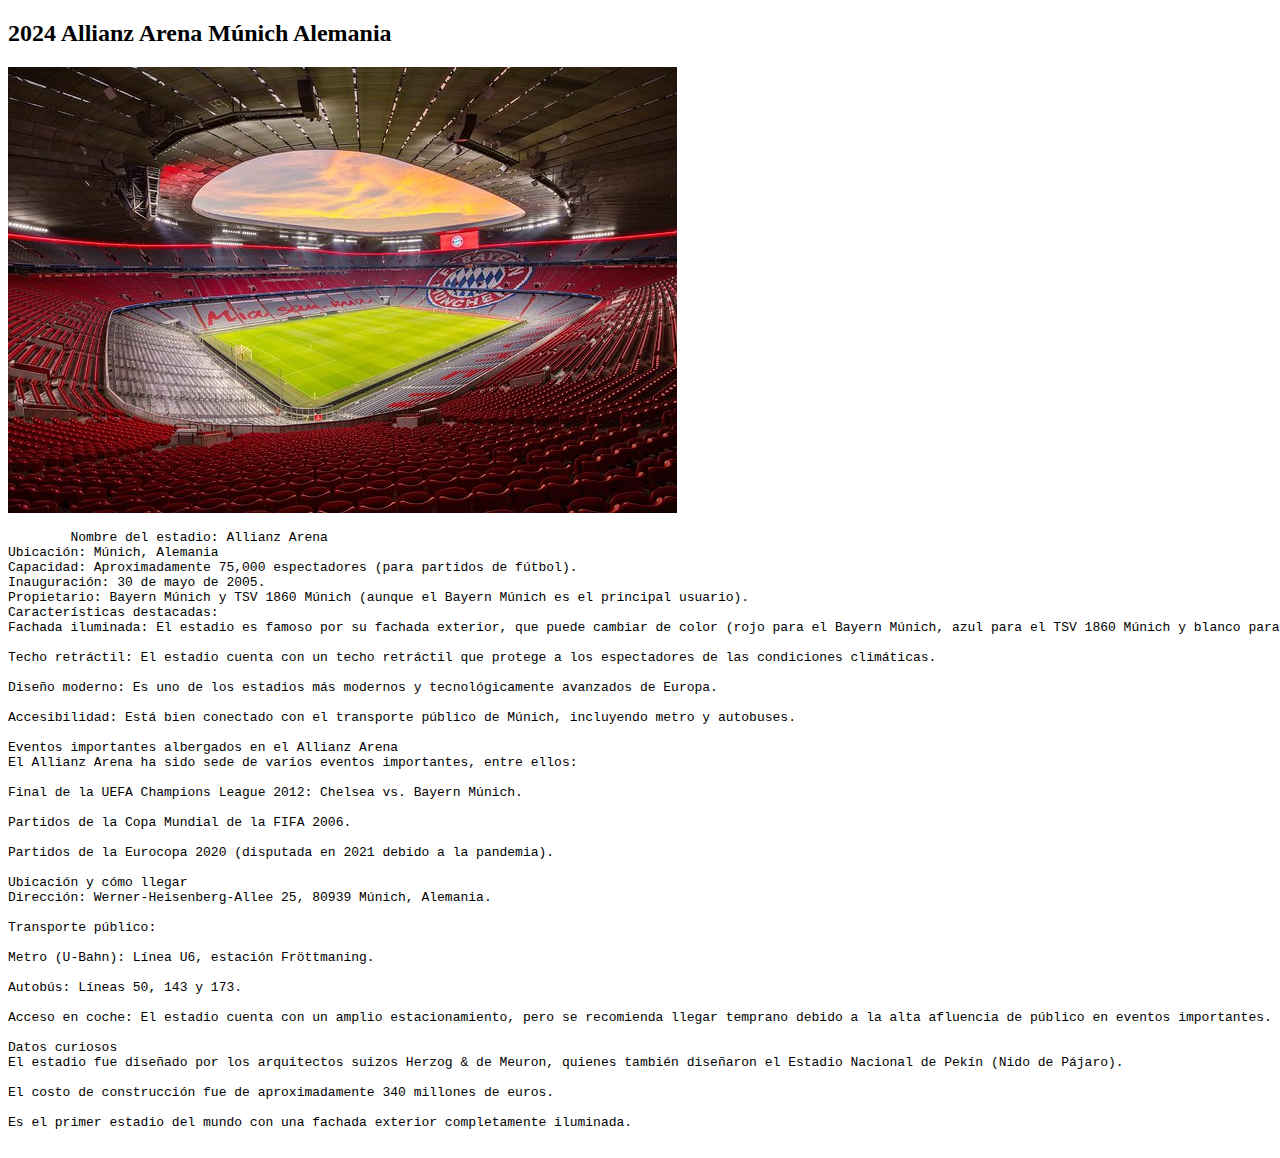
<file: alemania.html>
<!DOCTYPE html>
<html lang="en">
<head>
    <meta charset="UTF-8">
    <meta name="viewport" content="width=device-width, initial-scale=1.0">
    <title>2024	Allianz Arena	Múnich	Alemania</title>
</head>
<body>
    <h2>2024	Allianz Arena	Múnich	Alemania</h2>
    <img src="imagenes/allianz1.jpg" alt="allianz1">
    <pre>
        Nombre del estadio: Allianz Arena
Ubicación: Múnich, Alemania
Capacidad: Aproximadamente 75,000 espectadores (para partidos de fútbol).
Inauguración: 30 de mayo de 2005.
Propietario: Bayern Múnich y TSV 1860 Múnich (aunque el Bayern Múnich es el principal usuario).
Características destacadas:
Fachada iluminada: El estadio es famoso por su fachada exterior, que puede cambiar de color (rojo para el Bayern Múnich, azul para el TSV 1860 Múnich y blanco para la selección alemana).

Techo retráctil: El estadio cuenta con un techo retráctil que protege a los espectadores de las condiciones climáticas.

Diseño moderno: Es uno de los estadios más modernos y tecnológicamente avanzados de Europa.

Accesibilidad: Está bien conectado con el transporte público de Múnich, incluyendo metro y autobuses.

Eventos importantes albergados en el Allianz Arena
El Allianz Arena ha sido sede de varios eventos importantes, entre ellos:

Final de la UEFA Champions League 2012: Chelsea vs. Bayern Múnich.

Partidos de la Copa Mundial de la FIFA 2006.

Partidos de la Eurocopa 2020 (disputada en 2021 debido a la pandemia).

Ubicación y cómo llegar
Dirección: Werner-Heisenberg-Allee 25, 80939 Múnich, Alemania.

Transporte público:

Metro (U-Bahn): Línea U6, estación Fröttmaning.

Autobús: Líneas 50, 143 y 173.

Acceso en coche: El estadio cuenta con un amplio estacionamiento, pero se recomienda llegar temprano debido a la alta afluencia de público en eventos importantes.

Datos curiosos
El estadio fue diseñado por los arquitectos suizos Herzog & de Meuron, quienes también diseñaron el Estadio Nacional de Pekín (Nido de Pájaro).

El costo de construcción fue de aproximadamente 340 millones de euros.

Es el primer estadio del mundo con una fachada exterior completamente iluminada.
    </pre>

</body>
</html>
</file>
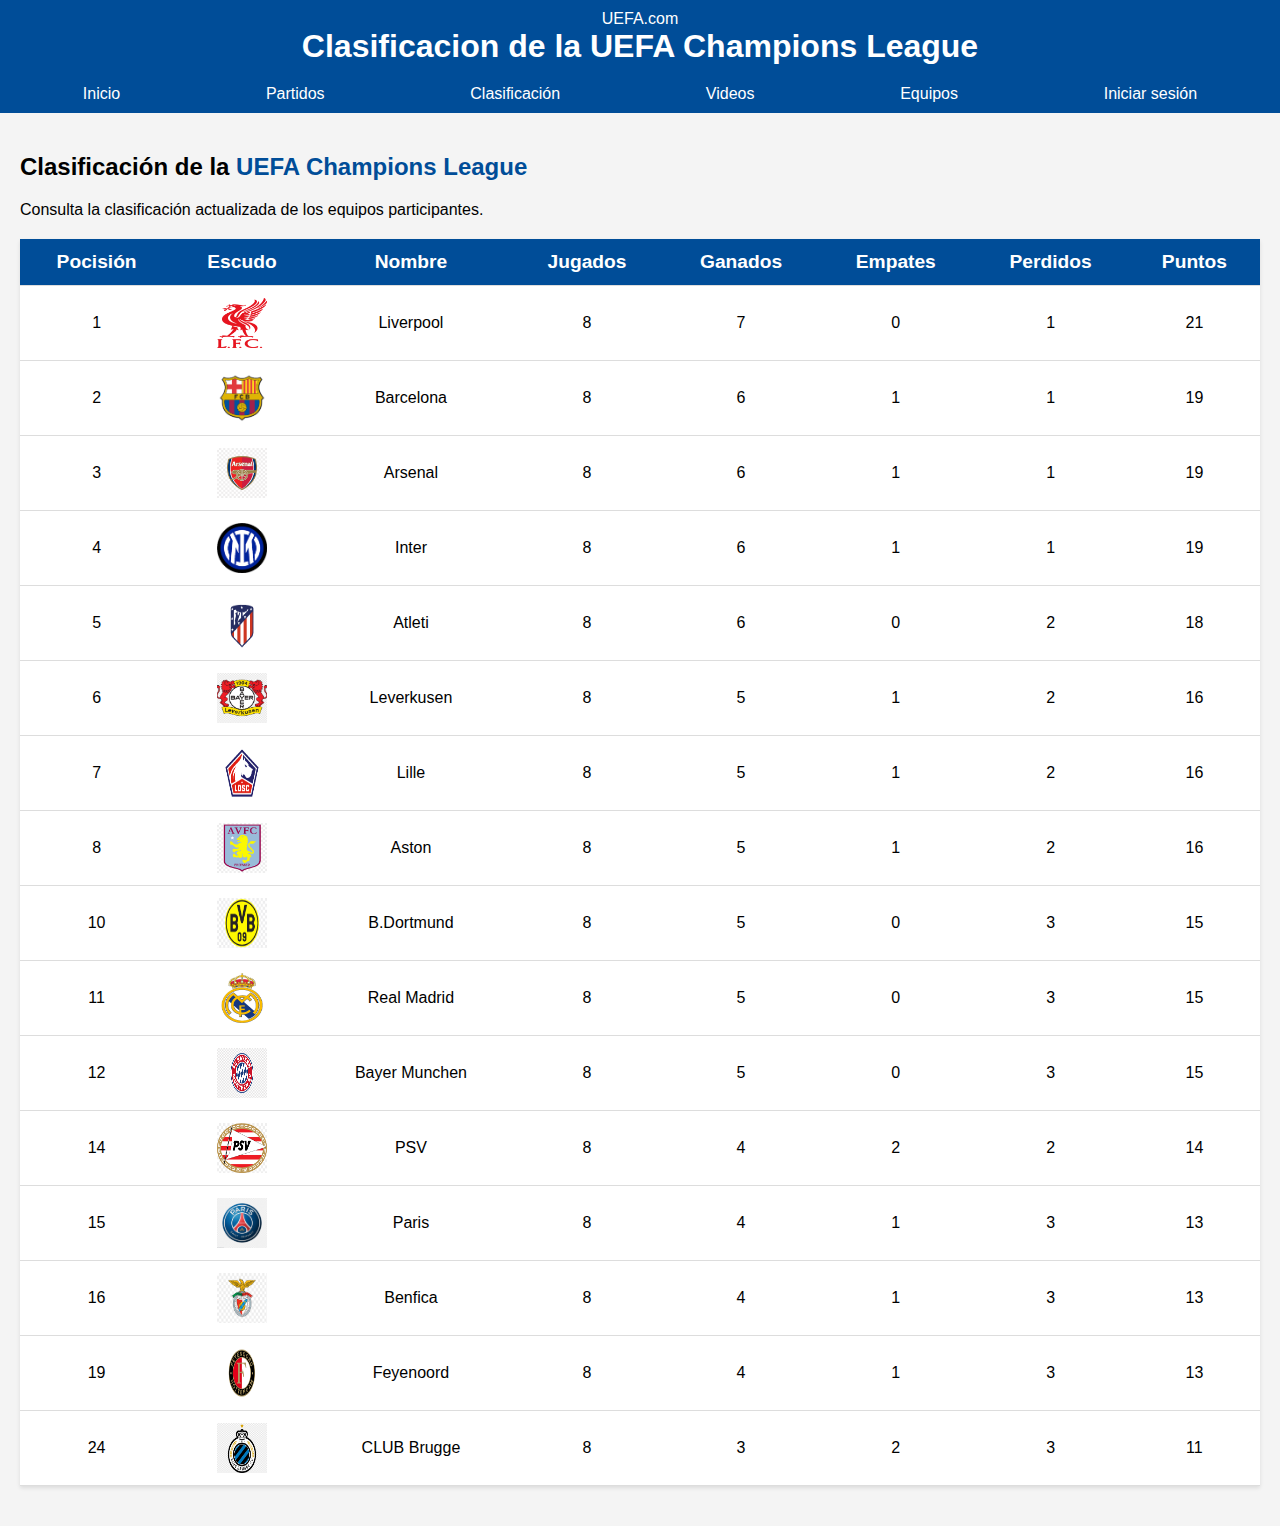
<file: clasificacion.html>
<!DOCTYPE html>
<html lang="es">
<head>
    <meta charset="UTF-8">
    <meta name="viewport" content="width=device-width, initial-scale=1.0">
    <title>Clasificación</title>
    <link rel="stylesheet" href="css/styles.css">
    <link rel="icon"    href="imagenes/logo.png" type="image/png">
</head>
<body>
    <header>
        <a href="https://www.uefa.com/" target="_blank" class="uefa-link" >UEFA.com</a>
        <h1>Clasificacion de la UEFA Champions League</h1>

    </header>
    <nav>
        <ul>
            <li><a href="index.html">Inicio</a></li>
            <li><a href="partidos.html">Partidos</a></li> <!-- Enlace a la página de partidos -->
            <li><a href="clasificacion.html">Clasificación</a></li>
            <li><a href="videos.html">Videos</a></li>
            <li><a href="equipos.html">Equipos</a></li>
            <li><a href="o">Iniciar sesión</a></li>

        </ul>
     
    </nav>
<main>
    <h2>Clasificación de la <span class="texto-negrita texto-color-azul">UEFA Champions League</span></h2>
<p>Consulta la clasificación actualizada de los equipos participantes.</p>
    <table class="equipos-table">
        <thead>
            <tr>
                <th>Pocisión</th>
                <th>Escudo</th>
                <th>Nombre</th>
                <th>Jugados</th>
                <th>Ganados</th>
                <th>Empates</th>
                <th>Perdidos</th>
                <th>Puntos</th>
            </tr>
        </thead>
        <tbody>
            <tr>
                <td>1</td>
                <td><img src="imagenes/Liverpool.png" alt="Liverpool" class="escudo"></td>
                <td>Liverpool</td>
                <td>8</td>
                <td>7</td>
                <td>0</td>
                <td>1</td>
                <td>21</td>
            </tr>
            <tr>
                <td>2</td>
                <td><img src="imagenes/fcb.png" alt="Barcelona" class="escudo"></td>
                <td>Barcelona</td>
                <td>8</td>
                <td>6</td>
                <td>1</td>
                <td>1</td>
                <td>19</td>


            </tr>
            <tr>
                <td>3</td>
                <td><img src="imagenes/arsenal.png" alt="Arsenal" class="escudo"></td>
                <td>Arsenal</td>
                <td>8</td>
                <td>6</td>
                <td>1</td>
                <td>1</td>
                <td>19</td>
            </tr>
            <tr>
                <td>4</td>
                <td><img src="imagenes/inter.png" alt="Inter de Milán" class="escudo"></td>
                <td>Inter </td>
                <td>8</td>
                <td>6</td>
                <td>1</td>
                <td>1</td>
                <td>19</td>
            </tr>
            <tr>
                <td>5</td>
                <td><img src="imagenes/atleti.png" alt="Aston Villa" class="escudo"></td>
                <td>Atleti</td>
                <td>8</td>
                <td>6</td>
                <td>0</td>
                <td>2</td>
                <td>18</td>
            </tr>
            <tr>
                <td>6</td>
                <td><img src="imagenes/leverkusen.png" alt="Atlético Madrid" class="escudo"></td>
                <td>Leverkusen</td>
                <td>8</td>
                <td>5</td>
                <td>1</td>
                <td>2</td>
                <td>16</td>
            </tr>
            <tr>
                <td>7</td>
                <td><img src="imagenes/Lille.png" alt="Borussia Dortmund" class="escudo"></td>
                <td>Lille</td>
                <td>8</td>
                <td>5</td>
                <td>1</td>
                <td>2</td>
                <td>16</td>
            </tr>
           
            <tr>
                <td>8</td>
                <td><img src="imagenes/aston.png" alt="Bayern Múnich" class="escudo"></td>
                <td>Aston</td>
                <td>8</td>
                <td>5</td>
                <td>1</td>
                <td>2</td>
                <td>16</td>
            </tr>
            <tr>
                <td>10</td>
                <td><img src="imagenes/bdormunt.png" alt="Benfica" class="escudo"></td>
                <td>B.Dortmund</td>
                <td>8</td>
                <td>5</td>
                <td>0</td>
                <td>3</td>
                <td>15</td>
            </tr>
            <tr>
                <td>11</td>
                <td><img src="imagenes/real.png" alt="Club Brugge" class="escudo"></td>
                <td>Real Madrid</td>
                <td>8</td>
                <td>5</td>
                <td>0</td>
                <td>3</td>
                <td>15</td>
            </tr>
            <tr>
                <td>12</td>
                <td><img src="imagenes/bayer.png" alt="Feyenoord" class="escudo"></td>
                <td>Bayer Munchen</td>
                <td>8</td>
                <td>5</td>
                <td>0</td>
                <td>3</td>
                <td>15</td>
            </tr>
            
            <tr>
                <td>14</td>
                <td><img src="imagenes/psv.png" alt="Bayer Leverkusen" class="escudo"></td>
                <td>PSV</td>
                <td>8</td>
                <td>4</td>
                <td>2</td>
                <td>2</td>
                <td>14</td>
            </tr>
            <tr>
                <td>15</td>
                <td><img src="imagenes/paris.png" alt="Lille" class="escudo"></td>
                <td>Paris</td>
                <td>8</td>
                <td>4</td>
                <td>1</td>
                <td>3</td>
                <td>13</td>
            </tr>
            <tr>
                <td>16</td>
                <td><img src="imagenes/benfica.png" alt="Paris Saint-Germain" class="escudo"></td>
                <td>Benfica</td>
                <td>8</td>
                <td>4</td>
                <td>1</td>
                <td>3</td>
                <td>13</td>
            </tr>
          
            <tr>
                <td>19</td>
                <td><img src="imagenes/Feyenoord.png" alt="Paris Saint-Germain" class="escudo"></td>
                <td>Feyenoord</td>
                <td>8</td>
                <td>4</td>
                <td>1</td>
                <td>3</td>
                <td>13</td>
            </tr>
            <tr>
                <td>24</td>
                <td><img src="imagenes/brujas.png" alt="PSV Eindhoven" class="escudo"></td>
                <td>CLUB Brugge</td>
                <td>8</td>
                <td>3</td>
                <td>2</td>
                <td>3</td>
                <td>11</td>
            </tr>
           
        </tbody>
    </table>

</main>
</body>
</html>
</file>
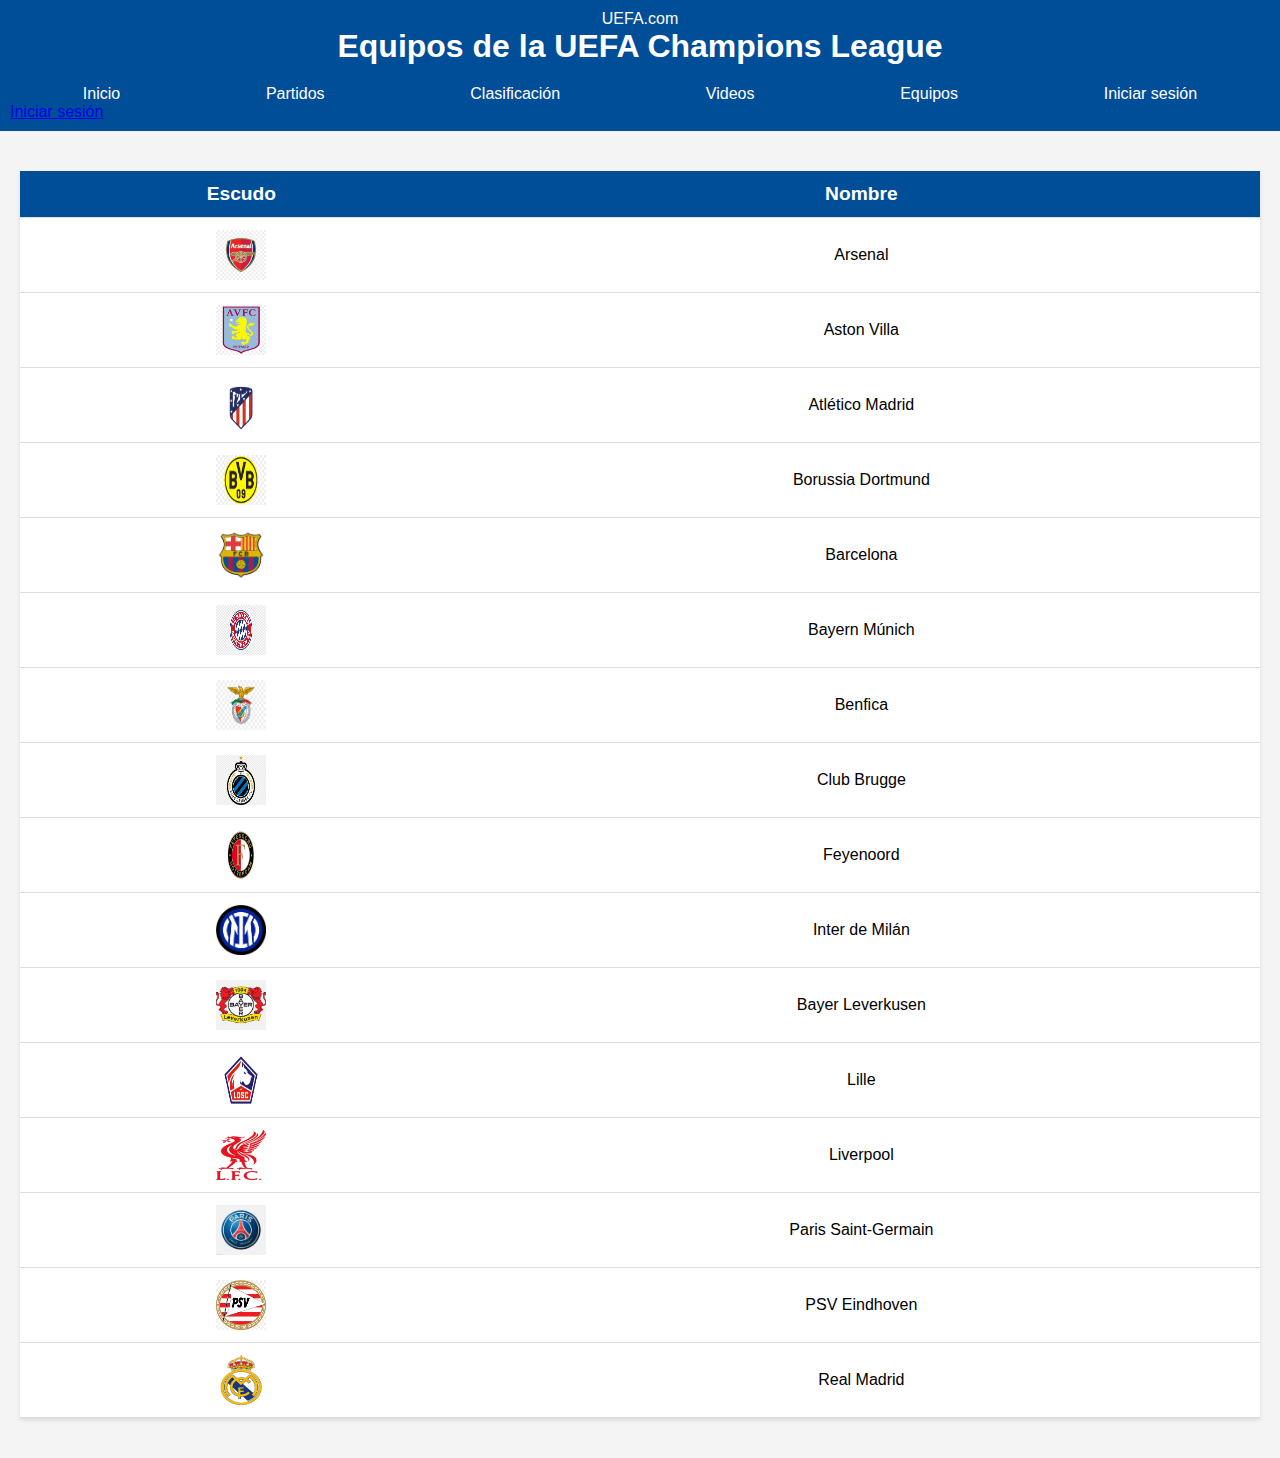
<file: equipos.html>
<!DOCTYPE html>
<html lang="es">
<head>
    <meta charset="UTF-8">
    <meta name="viewport" content="width=device-width, initial-scale=1.0">
    <title>Equipos - UEFA Champions League</title>
    <link rel="stylesheet" href="css/styles.css">
    <link rel="icon"    href="imagenes/logo.png" type="image/png">

</head>
<body>
    <header>
        <a href="https://www.uefa.com/" target="_blank" class="uefa-link" >UEFA.com</a>
        <h1>Equipos de la UEFA Champions League</h1>

    </header>
    <nav>
        <ul>
            <li><a href="index.html">Inicio</a></li>
            <li><a href="partidos.html">Partidos</a></li> <!-- Enlace a la página de partidos -->
            <li><a href="clasificacion.html">Clasificación</a></li>
            <li><a href="videos.html">Videos</a></li>
            <li><a href="equipos.html">Equipos</a></li>
            <li><a href="sesion.html">Iniciar sesión</a></li>

        </ul>
        <div class="login">
            <a href="#">Iniciar sesión</a>
        </div>
    </nav>

    <main>
        <table class="equipos-table">
            <thead>
                <tr>
                    <th>Escudo</th>
                    <th>Nombre</th>
                </tr>
            </thead>
            <tbody>
                <tr>
                    <td><img src="imagenes/arsenal.png" alt="Arsenal" class="escudo"></td>
                    <td>Arsenal</td>
                </tr>
                <tr>
                    <td><img src="imagenes/aston.png" alt="Aston Villa" class="escudo"></td>
                    <td>Aston Villa</td>
                </tr>
                <tr>
                    <td><img src="imagenes/atleti.png" alt="Atlético Madrid" class="escudo"></td>
                    <td>Atlético Madrid</td>
                </tr>
                <tr>
                    <td><img src="imagenes/bdormunt.png" alt="Borussia Dortmund" class="escudo"></td>
                    <td>Borussia Dortmund</td>
                </tr>
                <tr>
                    <td><img src="imagenes/fcb.png" alt="Barcelona" class="escudo"></td>
                    <td>Barcelona</td>
                </tr>
                <tr>
                    <td><img src="imagenes/bayer.png" alt="Bayern Múnich" class="escudo"></td>
                    <td>Bayern Múnich</td>
                </tr>
                <tr>
                    <td><img src="imagenes/benfica.png" alt="Benfica" class="escudo"></td>
                    <td>Benfica</td>
                </tr>
                <tr>
                    <td><img src="imagenes/brujas.png" alt="Club Brugge" class="escudo"></td>
                    <td>Club Brugge</td>
                </tr>
                <tr>
                    <td><img src="imagenes/Feyenoord.png" alt="Feyenoord" class="escudo"></td>
                    <td>Feyenoord</td>
                </tr>
                <tr>
                    <td><img src="imagenes/inter.png" alt="Inter de Milán" class="escudo"></td>
                    <td>Inter de Milán</td>
                </tr>
                <tr>
                    <td><img src="imagenes/leverkusen.png" alt="Bayer Leverkusen" class="escudo"></td>
                    <td>Bayer Leverkusen</td>
                </tr>
                <tr>
                    <td><img src="imagenes/Lille.png" alt="Lille" class="escudo"></td>
                    <td>Lille</td>
                </tr>
                <tr>
                    <td><img src="imagenes/Liverpool.png" alt="Liverpool" class="escudo"></td>
                    <td>Liverpool</td>
                </tr>
                <tr>
                    <td><img src="imagenes/paris.png" alt="Paris Saint-Germain" class="escudo"></td>
                    <td>Paris Saint-Germain</td>
                </tr>
                <tr>
                    <td><img src="imagenes/psv.png" alt="PSV Eindhoven" class="escudo"></td>
                    <td>PSV Eindhoven</td>
                </tr>
                <tr>
                    <td><img src="imagenes/real.png" alt="Real Madrid" class="escudo"></td>
                    <td>Real Madrid</td>
                </tr>
            </tbody>
        </table>
    </main>
</body>
</html>
</file>
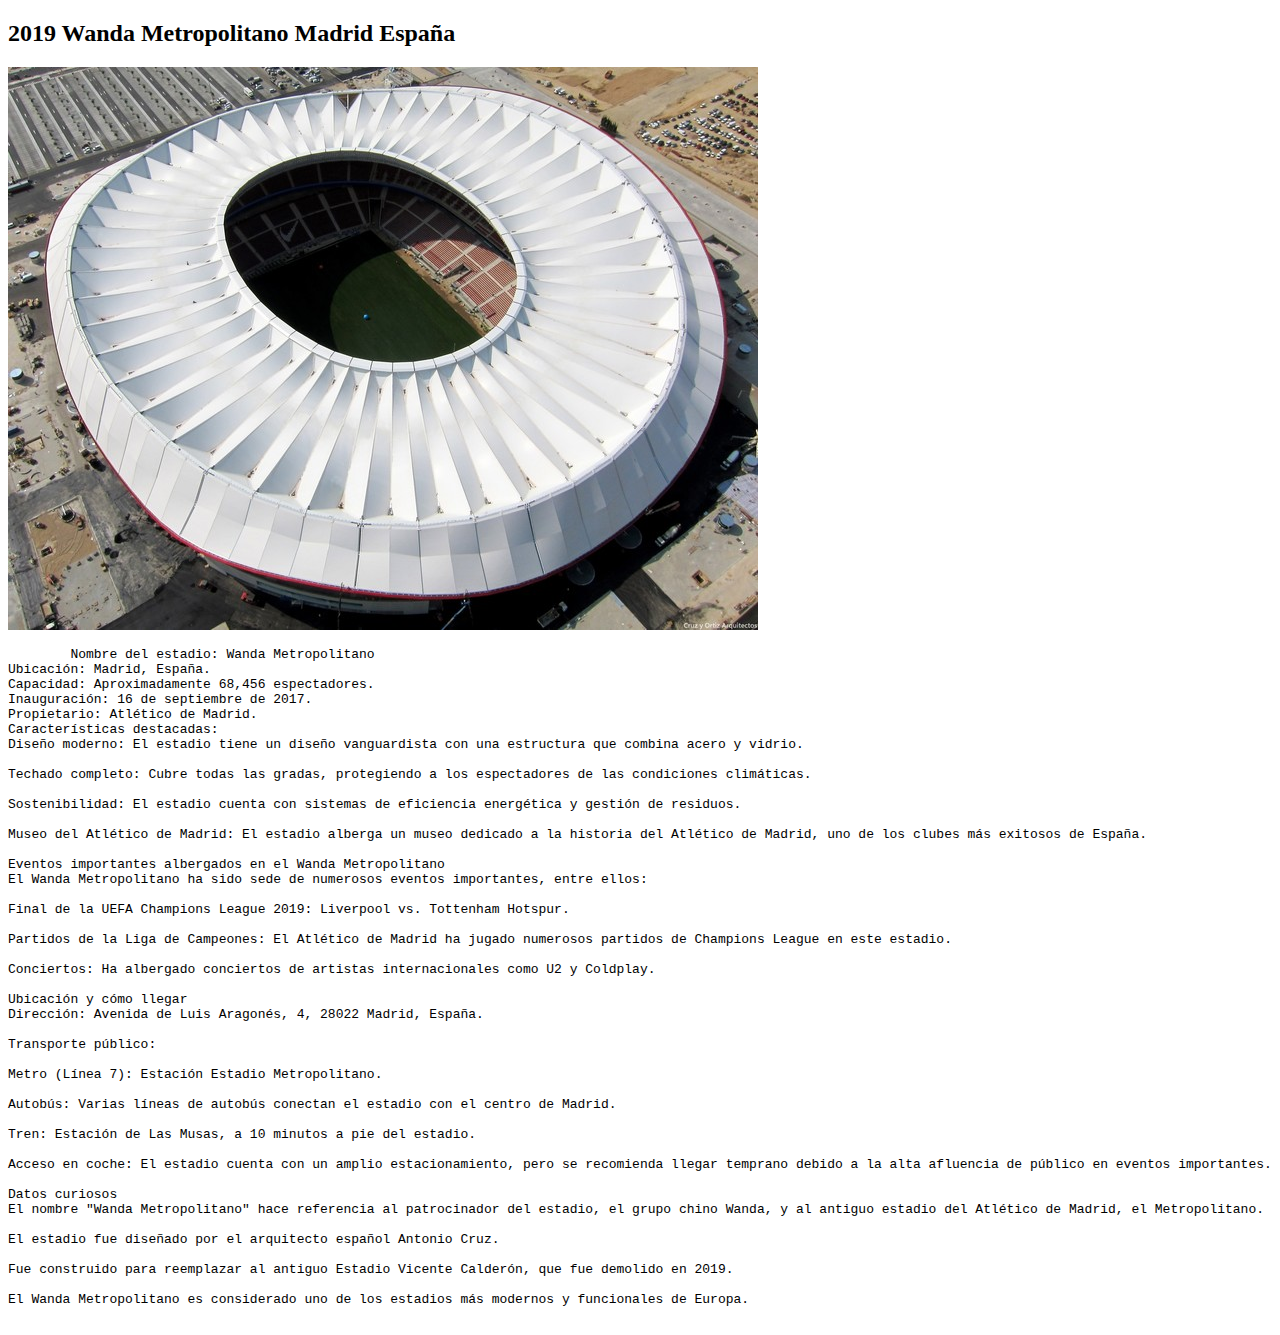
<file: españa.html>
<!DOCTYPE html>
<html lang="en">
<head>
    <meta charset="UTF-8">
    <meta name="viewport" content="width=device-width, initial-scale=1.0">
    <title>2019	Wanda Metropolitano	Madrid	España</title>
</head>
<body>
    <h2>2019	Wanda Metropolitano	Madrid	España</h2>
    <img src="imagenes/españa.jpg" alt="españa">
    <pre>
        Nombre del estadio: Wanda Metropolitano
Ubicación: Madrid, España.
Capacidad: Aproximadamente 68,456 espectadores.
Inauguración: 16 de septiembre de 2017.
Propietario: Atlético de Madrid.
Características destacadas:
Diseño moderno: El estadio tiene un diseño vanguardista con una estructura que combina acero y vidrio.

Techado completo: Cubre todas las gradas, protegiendo a los espectadores de las condiciones climáticas.

Sostenibilidad: El estadio cuenta con sistemas de eficiencia energética y gestión de residuos.

Museo del Atlético de Madrid: El estadio alberga un museo dedicado a la historia del Atlético de Madrid, uno de los clubes más exitosos de España.

Eventos importantes albergados en el Wanda Metropolitano
El Wanda Metropolitano ha sido sede de numerosos eventos importantes, entre ellos:

Final de la UEFA Champions League 2019: Liverpool vs. Tottenham Hotspur.

Partidos de la Liga de Campeones: El Atlético de Madrid ha jugado numerosos partidos de Champions League en este estadio.

Conciertos: Ha albergado conciertos de artistas internacionales como U2 y Coldplay.

Ubicación y cómo llegar
Dirección: Avenida de Luis Aragonés, 4, 28022 Madrid, España.

Transporte público:

Metro (Línea 7): Estación Estadio Metropolitano.

Autobús: Varias líneas de autobús conectan el estadio con el centro de Madrid.

Tren: Estación de Las Musas, a 10 minutos a pie del estadio.

Acceso en coche: El estadio cuenta con un amplio estacionamiento, pero se recomienda llegar temprano debido a la alta afluencia de público en eventos importantes.

Datos curiosos
El nombre "Wanda Metropolitano" hace referencia al patrocinador del estadio, el grupo chino Wanda, y al antiguo estadio del Atlético de Madrid, el Metropolitano.

El estadio fue diseñado por el arquitecto español Antonio Cruz.

Fue construido para reemplazar al antiguo Estadio Vicente Calderón, que fue demolido en 2019.

El Wanda Metropolitano es considerado uno de los estadios más modernos y funcionales de Europa.
    </pre>
</body>
</html>
</file>
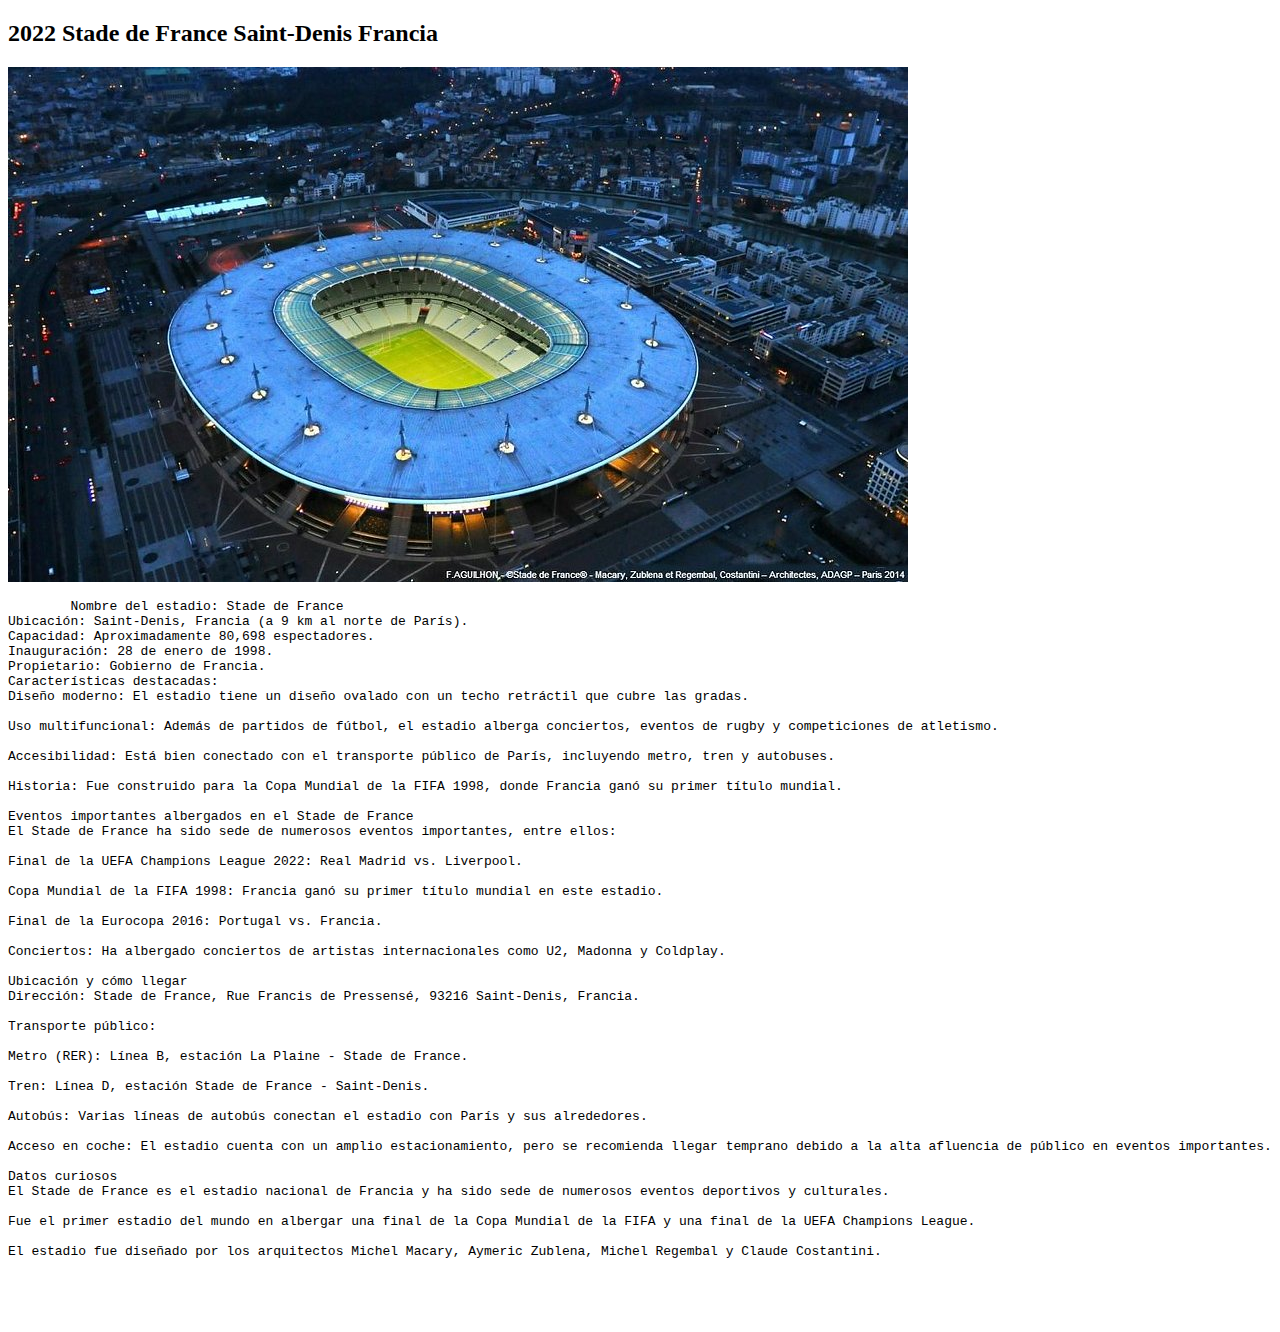
<file: francia.html>
<!DOCTYPE html>
<html lang="en">
<head>
    <meta charset="UTF-8">
    <meta name="viewport" content="width=device-width, initial-scale=1.0">
    <title>2022	Stade de France	Saint-Denis	Francia</title>
</head>
<body>
    <h2>    2022	Stade de France	Saint-Denis	Francia    </h2>
    <img src="imagenes/francia.jpg" alt="francia">
    <pre>
        Nombre del estadio: Stade de France
Ubicación: Saint-Denis, Francia (a 9 km al norte de París).
Capacidad: Aproximadamente 80,698 espectadores.
Inauguración: 28 de enero de 1998.
Propietario: Gobierno de Francia.
Características destacadas:
Diseño moderno: El estadio tiene un diseño ovalado con un techo retráctil que cubre las gradas.

Uso multifuncional: Además de partidos de fútbol, el estadio alberga conciertos, eventos de rugby y competiciones de atletismo.

Accesibilidad: Está bien conectado con el transporte público de París, incluyendo metro, tren y autobuses.

Historia: Fue construido para la Copa Mundial de la FIFA 1998, donde Francia ganó su primer título mundial.

Eventos importantes albergados en el Stade de France
El Stade de France ha sido sede de numerosos eventos importantes, entre ellos:

Final de la UEFA Champions League 2022: Real Madrid vs. Liverpool.

Copa Mundial de la FIFA 1998: Francia ganó su primer título mundial en este estadio.

Final de la Eurocopa 2016: Portugal vs. Francia.

Conciertos: Ha albergado conciertos de artistas internacionales como U2, Madonna y Coldplay.

Ubicación y cómo llegar
Dirección: Stade de France, Rue Francis de Pressensé, 93216 Saint-Denis, Francia.

Transporte público:

Metro (RER): Línea B, estación La Plaine - Stade de France.

Tren: Línea D, estación Stade de France - Saint-Denis.

Autobús: Varias líneas de autobús conectan el estadio con París y sus alrededores.

Acceso en coche: El estadio cuenta con un amplio estacionamiento, pero se recomienda llegar temprano debido a la alta afluencia de público en eventos importantes.

Datos curiosos
El Stade de France es el estadio nacional de Francia y ha sido sede de numerosos eventos deportivos y culturales.

Fue el primer estadio del mundo en albergar una final de la Copa Mundial de la FIFA y una final de la UEFA Champions League.

El estadio fue diseñado por los arquitectos Michel Macary, Aymeric Zublena, Michel Regembal y Claude Costantini.



    </pre>
    
</body>
</html>
</file>
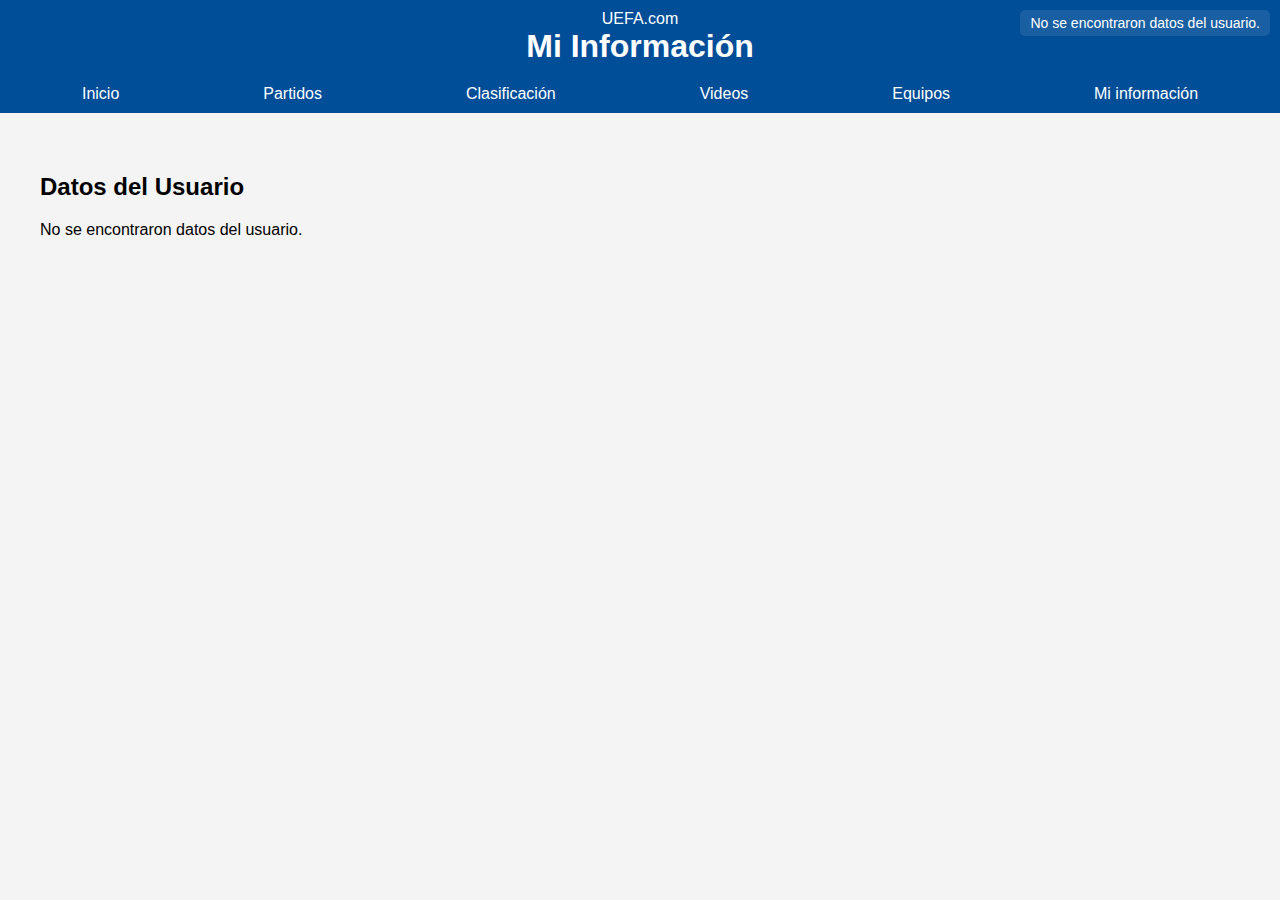
<file: mi-informacion.html>
<!DOCTYPE html>
<html lang="es">
<head>
    <meta charset="UTF-8">
    <meta name="viewport" content="width=device-width, initial-scale=1.0">
    <title>Mi Información - UEFA Champions League</title>
    <link rel="stylesheet" href="css/styles.css">
    <link rel="icon" href="imagenes/logo.png" type="image/png">
</head>
<body>
    <header>
        <a href="https://www.uefa.com/" target="_blank" class="uefa-link">UEFA.com</a>
        <h1>Mi Información</h1>
        <div id="informacion-usuario">
            <!-- Aquí se mostrará la información del usuario -->
        </div>
    </header>
    <nav>
        <ul>
            <li><a href="index.html">Inicio</a></li>
            <li><a href="partidos.html">Partidos</a></li>
            <li><a href="clasificacion.html">Clasificación</a></li>
            <li><a href="videos.html">Videos</a></li>
            <li><a href="equipos.html">Equipos</a></li>
            <li><a href="mi-informacion.html">Mi información</a></li>
        </ul>
    </nav>

    <main>
        <main>
            <h2>Datos del Usuario</h2>
            <div id="datos-completos-usuario">
                <!-- Aquí se mostrarán todos los datos del usuario -->
            </div>
        </main>
    </main>

    <!-- Enlazar el archivo JavaScript externo -->
    <script src="js/script.js"></script>
</body>
</html>
</file>
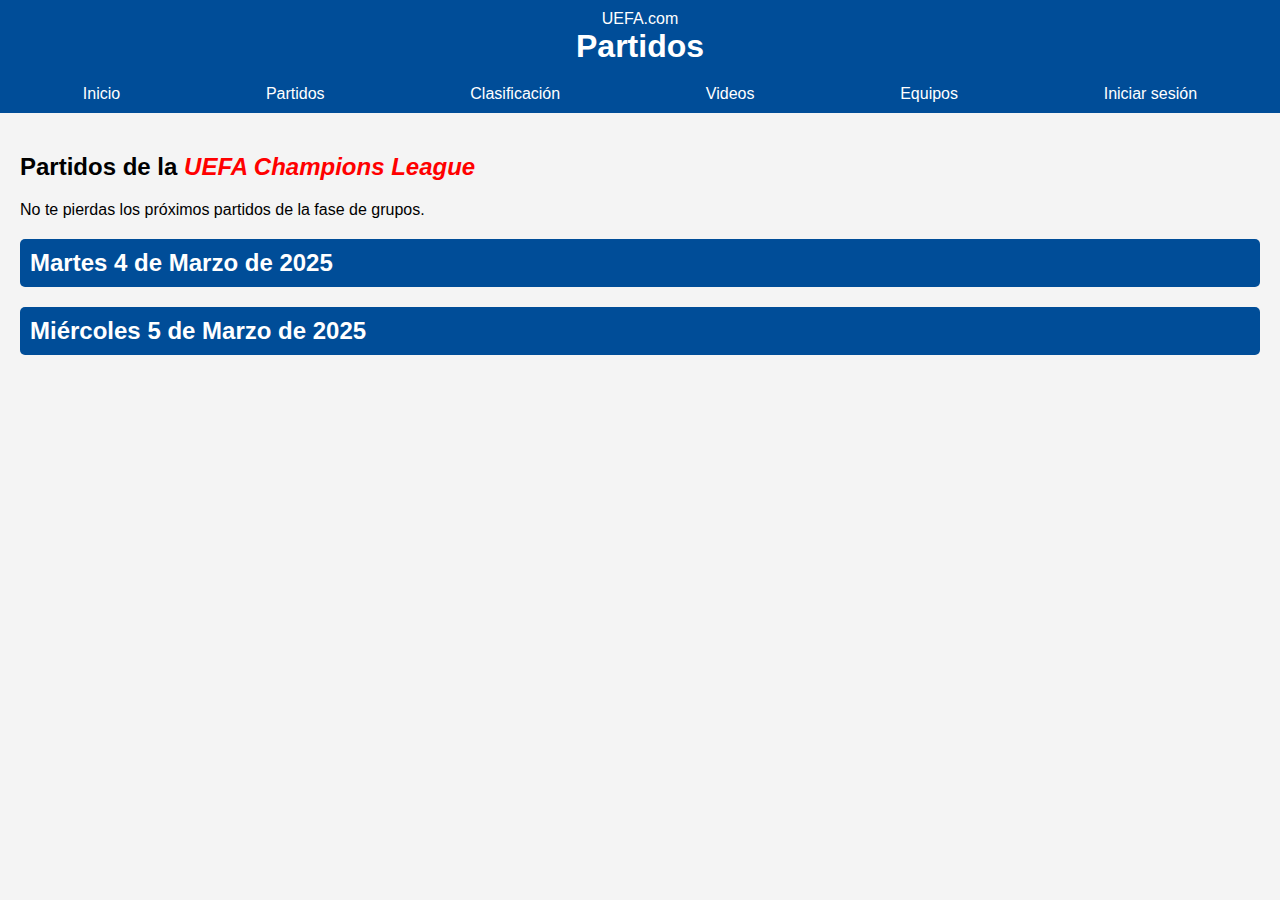
<file: partidos.html>
<!DOCTYPE html>
<html lang="es">
<head>
    <meta charset="UTF-8">
    <meta name="viewport" content="width=device-width, initial-scale=1.0">
    <title>Partidos - UEFA Champions League</title>
    <link rel="stylesheet" href="css/styles.css">
    <link rel="icon"    href="imagenes/logo.png" type="image/png">
</head>
<body>
    <header>
        <a href="https://www.uefa.com/" target="_blank" class="uefa-link" >UEFA.com</a>
        <h1>Partidos</h1>

    </header>
    <nav>
        <ul>
            <li><a href="index.html">Inicio</a></li>
            <li><a href="partidos.html">Partidos</a></li> <!-- Enlace a la página de partidos -->
            <li><a href="clasificacion.html">Clasificación</a></li>
            <li><a href="videos.html">Videos</a></li>
            <li><a href="equipos.html">Equipos</a></li>
            <li><a href="sesion.html">Iniciar sesión</a></li>
        </ul>   
    </nav>

    <main>
        <h2>Partidos de la <span class="texto-cursiva texto-color-rojo">UEFA Champions League</span></h2>
        <p>No te pierdas los próximos partidos de la fase de grupos.</p>
        <!-- Día 1 -->
        <div class="dia">

            <h2 onclick="mostrarPartidos('partidos-4-marzo')">Martes 4 de Marzo de 2025</h2>
            <div id="partidos-4-marzo" class="partidos">
                <!-- p 1 -->
                <div class="partido">
                    <img src="imagenes/brujas.png" alt="Club Brugge">
                    <span>Club Brugge</span>
                    <span>vs</span>
                    <img src="imagenes/aston.png" alt="Aston Villa">
                    <span>Aston Villa</span>
                    <span>11:45</span>
                    <button onclick="verDetalles('detalles-1')">Ver detalles</button>
                    <div id="detalles-1" class="detalles">
                        <p>Estadio: Jan Breydel Stadium</p>
                        <p>Árbitro: John Smith</p>
                    </div>
                </div>
<!-- p 2 -->
                <div class="partido">
                    <img src="imagenes/real.png" alt="Real Madrid">
                    <span>Real Madrid</span>
                    <span>vs</span>
                    <img src="imagenes/atleti.png" alt="Atlético Madrid">
                    <span>Atlético Madrid</span>
                    <span>14:00</span>
                    <button onclick="verDetalles('detalles-2')">Ver detalles</button>
                    <div id="detalles-2" class="detalles">
                        <p>Estadio: Santiago Bernabéu</p>
                        <p>Árbitro: Jane Doe</p>
                    </div>
                </div>
                <!-- p 3 -->

                <div class="partido">
                    <img src="imagenes/psv.png" alt="PSV">
                    <span>PSV</span>
                    <span>vs</span>
                    <img src="imagenes/arsenal.png" alt="Arsenal">
                    <span>Arsenal</span>
                    <span>14:00</span>
                    <button onclick="verDetalles('detalles-3')">Ver detalles</button>
                    <div id="detalles-3" class="detalles">
                        <p>Estadio: PSV station</p>
                        <p>Árbitro: Jesus Gil</p>
                    </div>
                </div>
<!-- p 4 -->

                <div class="partido">
                    <img src="imagenes/Lille.png" alt="Lille">
                    <span>Lille</span>
                    <span>vs</span>
                    <img src="imagenes/bdormunt.png" alt="B.Dortmund">
                    <span>B.Dormunt</span>
                    <span>14:00</span>
                    <button onclick="verDetalles('detalles-4')">Ver detalles</button>
                    <div id="detalles-4" class="detalles">
                        <p>Estadio: BVB Stadion Dortmund</p>
                        <p>Árbitro: José María Sánchez</p>
                    </div>
                </div>





            </div>
        </div>

        <!-- Día 2 -->
        <div class="dia">
            <h2 onclick="mostrarPartidos('partidos-5-marzo')">Miércoles 5 de Marzo de 2025</h2>

            <div id="partidos-5-marzo" class="partidos">
                <!-- p 1 -->
                <div class="partido">
                    <img src="imagenes/Feyenoord.png" alt="Feyenoord">
                    <span>Feyenoord</span>
                    <span>vs</span>
                    <img src="imagenes/inter.png" alt="Inter">
                    <span>Inter</span>
                    <span>11:45</span>
                    <button onclick="verDetalles('detalles-5')">Ver detalles</button>
                    <div id="detalles-5" class="detalles">
                        <p>Estadio: Stadion Feijenoord 'De Kuip'</p>
                        <p>Árbitro: Espen Eskås</p>
                    </div>
                </div>
<!-- p 2 -->
                <div class="partido">
                    <img src="imagenes/paris.png" alt="Paris">
                    <span>Paris</span>
                    <span>vs</span>
                    <img src="imagenes/Liverpool.png" alt="Liverpool">
                    <span>Liverpool</span>
                    <span>14:00</span>
                    <button onclick="verDetalles('detalles-6')">Ver detalles</button>
                    <div id="detalles-6" class="detalles">
                        <p>Estadio: Parc des Princes
</p>
                        <p>Árbitro: Davide Massa ITA
                        </p>
                    </div>
                </div>
                <!-- p 3 -->

                <div class="partido">
                    <img src="imagenes/bayer.png" alt="Bayern München">
                    <span>Bayern München                    </span>
                    <span>vs</span>
                    <img src="imagenes/leverkusen.png" alt="Leverkusen">
                    <span>Leverkusen</span>
                    <span>14:00</span>
                    <button onclick="verDetalles('detalles-7')">Ver detalles</button>
                    <div id="detalles-7" class="detalles">
                        <p>Estadio: Fußball Arena München                        </p>
                        <p>Árbitro: Michael Oliver ENG                        </p>
                    </div>
                </div>
<!-- p 4 -->

                <div class="partido">
                    <img src="imagenes/fcb.png" alt="Barcelona">
                    <span>Barcelona</span>
                    <span>vs</span>
                    <img src="imagenes/benfica.png" alt="Benfica                    ">
                    <span>Benfica                    </span>
                    <span>14:00</span>
                    <button onclick="verDetalles('detalles-8')">Ver detalles</button>
                    <div id="detalles-8" class="detalles">
                        <p>Estadio: Estádio do SL Benfica                        </p>
                        <p>Árbitro: Felix Zwayer GER                        </p>
                    </div>
                </div>










        </div>
    </main>

    <!-- Enlazar el archivo JavaScript externo -->
    <script src="js/script.js"></script>
</body>
</html>
</file>
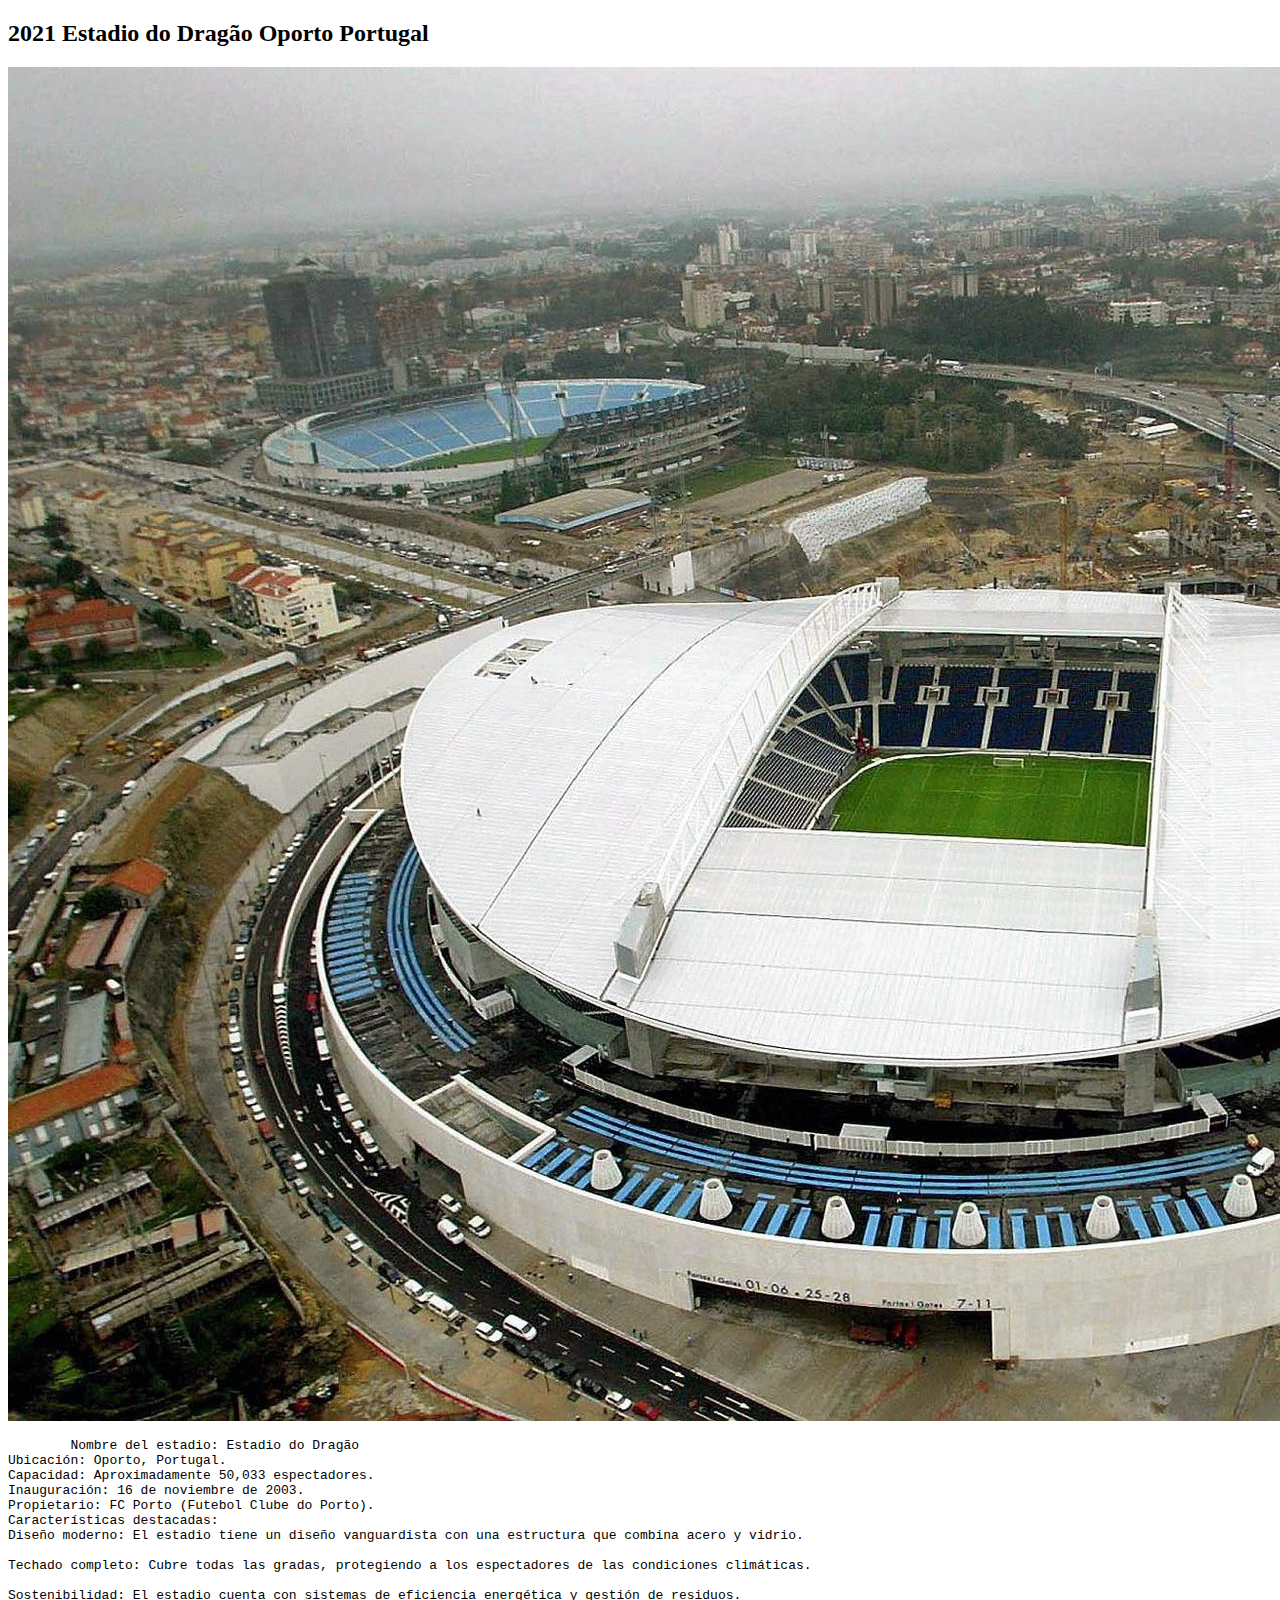
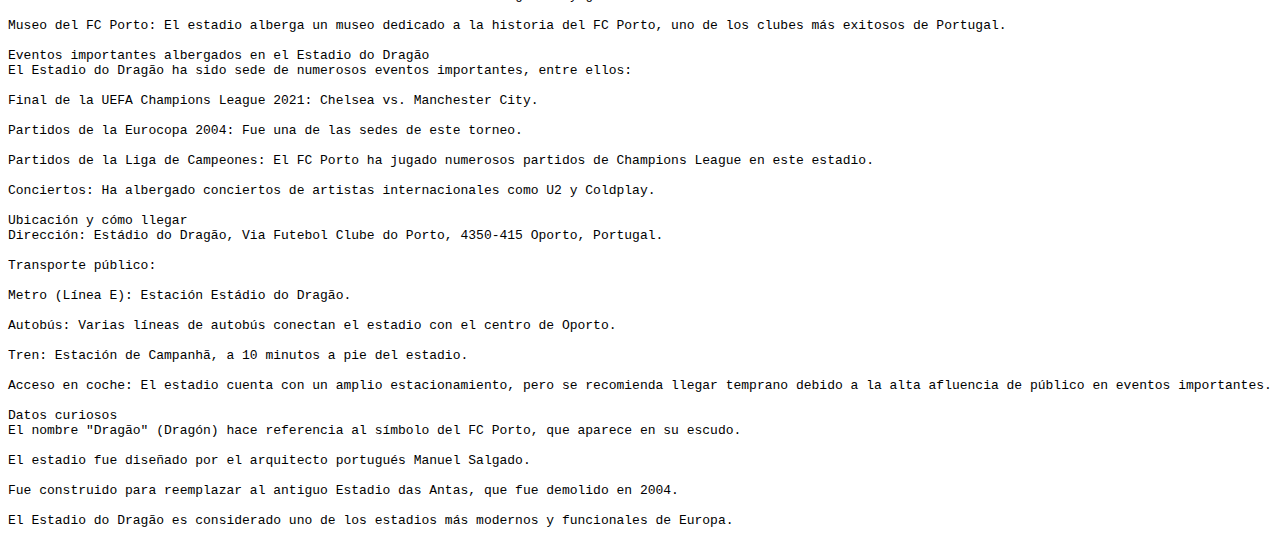
<file: portugal.html>
<!DOCTYPE html>
<html lang="en">
<head>
    <meta charset="UTF-8">
    <meta name="viewport" content="width=device-width, initial-scale=1.0">
    <title>2021    Estadio do Dragão	Oporto	Portugal</title>
</head>
<body>
    <h2>    2021    Estadio do Dragão	Oporto	Portugal</h2>
    <img src="imagenes/portugal.jpg" alt="portugal">
    <pre>
        Nombre del estadio: Estadio do Dragão
Ubicación: Oporto, Portugal.
Capacidad: Aproximadamente 50,033 espectadores.
Inauguración: 16 de noviembre de 2003.
Propietario: FC Porto (Futebol Clube do Porto).
Características destacadas:
Diseño moderno: El estadio tiene un diseño vanguardista con una estructura que combina acero y vidrio.

Techado completo: Cubre todas las gradas, protegiendo a los espectadores de las condiciones climáticas.

Sostenibilidad: El estadio cuenta con sistemas de eficiencia energética y gestión de residuos.

Museo del FC Porto: El estadio alberga un museo dedicado a la historia del FC Porto, uno de los clubes más exitosos de Portugal.

Eventos importantes albergados en el Estadio do Dragão
El Estadio do Dragão ha sido sede de numerosos eventos importantes, entre ellos:

Final de la UEFA Champions League 2021: Chelsea vs. Manchester City.

Partidos de la Eurocopa 2004: Fue una de las sedes de este torneo.

Partidos de la Liga de Campeones: El FC Porto ha jugado numerosos partidos de Champions League en este estadio.

Conciertos: Ha albergado conciertos de artistas internacionales como U2 y Coldplay.

Ubicación y cómo llegar
Dirección: Estádio do Dragão, Via Futebol Clube do Porto, 4350-415 Oporto, Portugal.

Transporte público:

Metro (Línea E): Estación Estádio do Dragão.

Autobús: Varias líneas de autobús conectan el estadio con el centro de Oporto.

Tren: Estación de Campanhã, a 10 minutos a pie del estadio.

Acceso en coche: El estadio cuenta con un amplio estacionamiento, pero se recomienda llegar temprano debido a la alta afluencia de público en eventos importantes.

Datos curiosos
El nombre "Dragão" (Dragón) hace referencia al símbolo del FC Porto, que aparece en su escudo.

El estadio fue diseñado por el arquitecto portugués Manuel Salgado.

Fue construido para reemplazar al antiguo Estadio das Antas, que fue demolido en 2004.

El Estadio do Dragão es considerado uno de los estadios más modernos y funcionales de Europa.
    </pre>
    
</body>
</html>
</file>
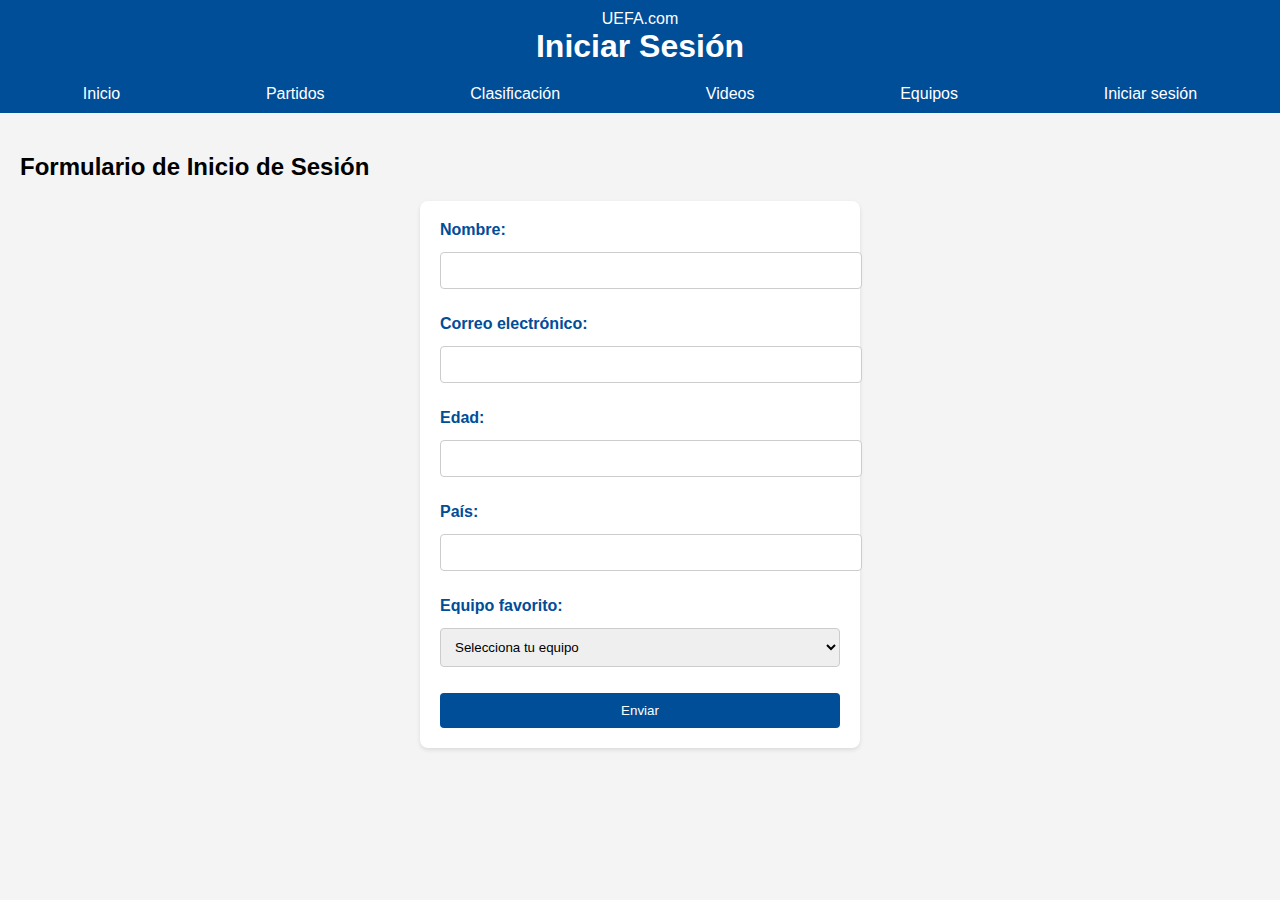
<file: sesion.html>
<!DOCTYPE html>
<html lang="es">
<head>
    <meta charset="UTF-8">
    <meta name="viewport" content="width=device-width, initial-scale=1.0">
    <title>Iniciar Sesión - UEFA Champions League</title>
    <link rel="stylesheet" href="css/styles.css">
    <link rel="icon" href="imagenes/logo.png" type="image/png">
</head>
<body>
    <header>
        <a href="https://www.uefa.com/" target="_blank" class="uefa-link">UEFA.com</a>
        <h1>Iniciar Sesión</h1>
    </header>
    <nav>
        <ul>
            <li><a href="index.html">Inicio</a></li>
            <li><a href="partidos.html">Partidos</a></li>
            <li><a href="clasificacion.html">Clasificación</a></li>
            <li><a href="videos.html">Videos</a></li>
            <li><a href="equipos.html">Equipos</a></li>
            <li><a href="sesion.html">Iniciar sesión</a></li>
        </ul>
    </nav>

    <main>
        <h2>Formulario de Inicio de Sesión</h2>
        <form action="mi-informacion.html" method="get" onsubmit="return guardarDatosUsuario()">
            <!-- Campos del formulario -->
            <label for="nombre">Nombre:</label>
            <input type="text" id="nombre" name="nombre" required><br><br>
        
            <label for="email">Correo electrónico:</label>
            <input type="email" id="email" name="email" required><br><br>
        
            <label for="edad">Edad:</label>
            <input type="number" id="edad" name="edad" min="1" max="120" required><br><br>
        
            <label for="pais">País:</label>
            <input type="text" id="pais" name="pais" required><br><br>
        
            <label for="equipo">Equipo favorito:</label>
            <select id="equipo" name="equipo" required>
                <option value="">Selecciona tu equipo</option>
                <option value="Arsenal">Arsenal</option>
                <option value="Aston Villa">Aston Villa</option>
                <option value="Atlético Madrid">Atlético Madrid</option>
                <option value="Borussia Dortmund">Borussia Dortmund</option>
                <option value="Barcelona">Barcelona</option>
                <option value="Bayern Múnich">Bayern Múnich</option>
                <option value="Benfica">Benfica</option>
                <option value="Club Brugge">Club Brugge</option>
                <option value="Feyenoord">Feyenoord</option>
                <option value="Inter de Milán">Inter de Milán</option>
                <option value="Bayer Leverkusen">Bayer Leverkusen</option>
                <option value="Lille">Lille</option>
                <option value="Liverpool">Liverpool</option>
                <option value="Paris Saint-Germain">Paris Saint-Germain</option>
                <option value="PSV Eindhoven">PSV Eindhoven</option>
                <option value="Real Madrid">Real Madrid</option>
            </select><br><br>
        
            <input type="submit" value="Enviar">
        </form>
    </main>

    <script src="js/script.js"></script>
</body>
</html>
</file>
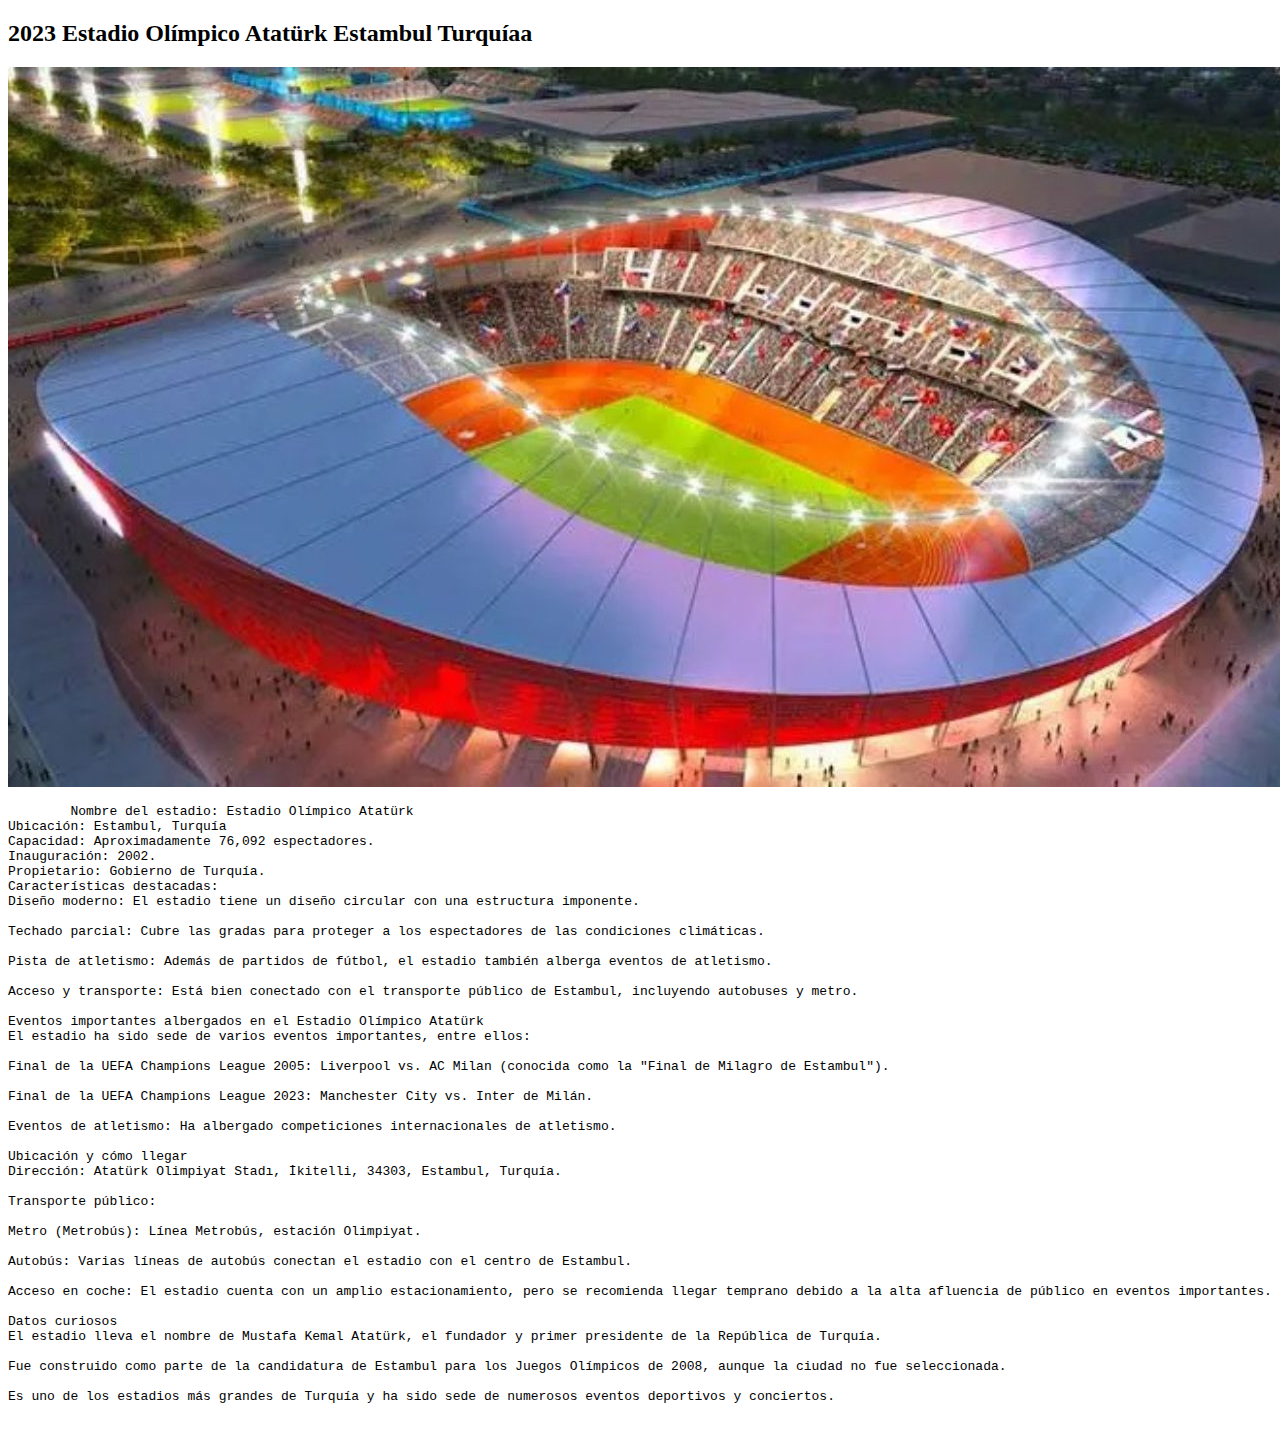
<file: turqia.html>
<!DOCTYPE html>
<html lang="en">
<head>
    <meta charset="UTF-8">
    <meta name="viewport" content="width=device-width, initial-scale=1.0">
    <title>2023	Estadio Olímpico Atatürk	Estambul	Turquía</title>
</head>
<body>
    <h2>2023	Estadio Olímpico Atatürk	Estambul	Turquíaa</h2>
    <img src="imagenes/turquia.jpg" alt="turquia">
    <pre>
        Nombre del estadio: Estadio Olímpico Atatürk
Ubicación: Estambul, Turquía
Capacidad: Aproximadamente 76,092 espectadores.
Inauguración: 2002.
Propietario: Gobierno de Turquía.
Características destacadas:
Diseño moderno: El estadio tiene un diseño circular con una estructura imponente.

Techado parcial: Cubre las gradas para proteger a los espectadores de las condiciones climáticas.

Pista de atletismo: Además de partidos de fútbol, el estadio también alberga eventos de atletismo.

Acceso y transporte: Está bien conectado con el transporte público de Estambul, incluyendo autobuses y metro.

Eventos importantes albergados en el Estadio Olímpico Atatürk
El estadio ha sido sede de varios eventos importantes, entre ellos:

Final de la UEFA Champions League 2005: Liverpool vs. AC Milan (conocida como la "Final de Milagro de Estambul").

Final de la UEFA Champions League 2023: Manchester City vs. Inter de Milán.

Eventos de atletismo: Ha albergado competiciones internacionales de atletismo.

Ubicación y cómo llegar
Dirección: Atatürk Olimpiyat Stadı, İkitelli, 34303, Estambul, Turquía.

Transporte público:

Metro (Metrobús): Línea Metrobús, estación Olimpiyat.

Autobús: Varias líneas de autobús conectan el estadio con el centro de Estambul.

Acceso en coche: El estadio cuenta con un amplio estacionamiento, pero se recomienda llegar temprano debido a la alta afluencia de público en eventos importantes.

Datos curiosos
El estadio lleva el nombre de Mustafa Kemal Atatürk, el fundador y primer presidente de la República de Turquía.

Fue construido como parte de la candidatura de Estambul para los Juegos Olímpicos de 2008, aunque la ciudad no fue seleccionada.

Es uno de los estadios más grandes de Turquía y ha sido sede de numerosos eventos deportivos y conciertos.
    </pre>
</body>
</html>
</file>
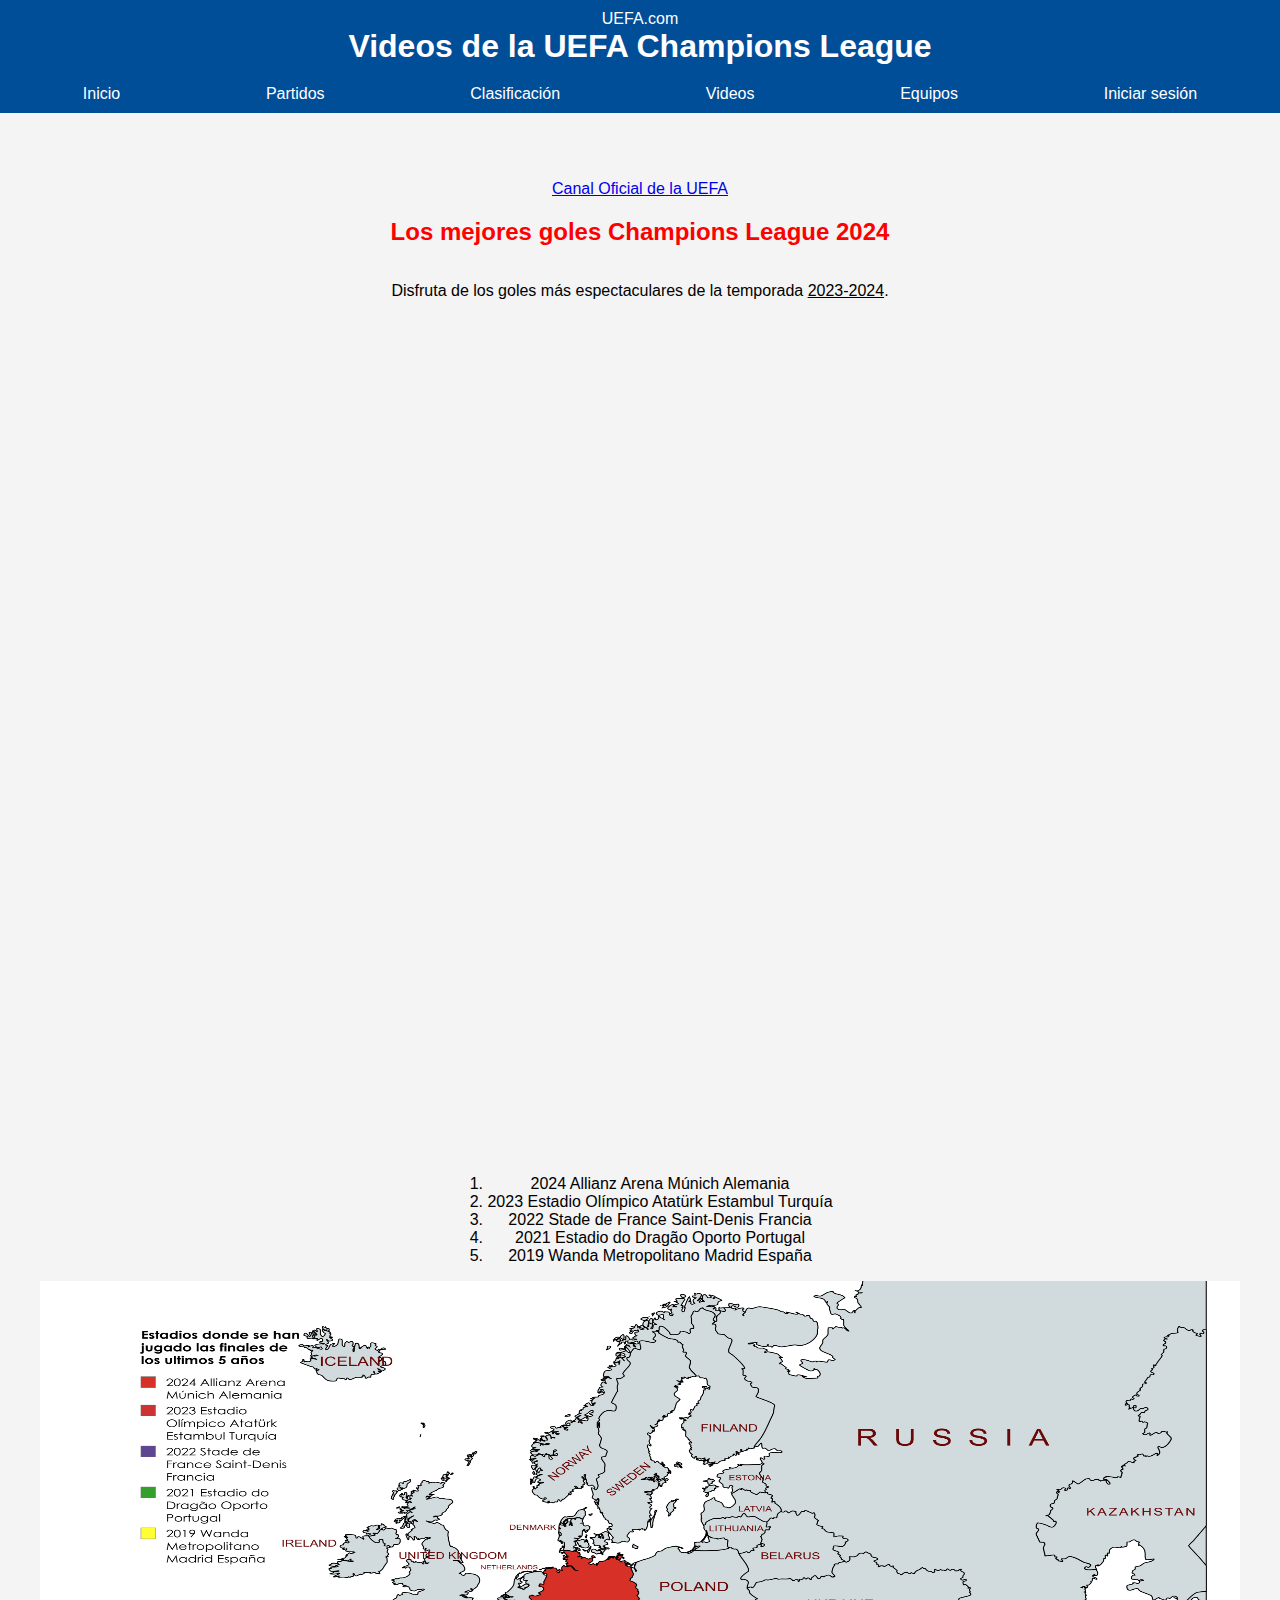
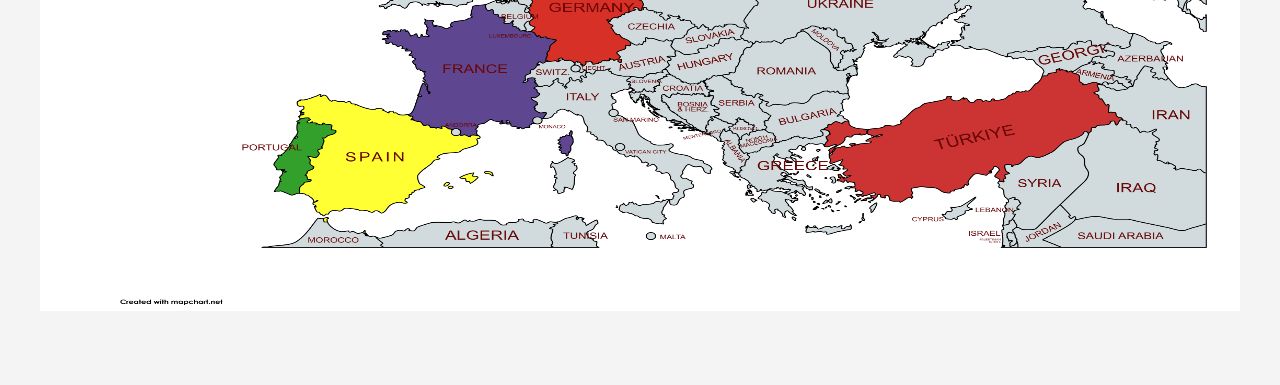
<file: videos.html>
<!DOCTYPE html>
<html lang="es">
<head>
    <meta charset="UTF-8">
    <meta name="viewport" content="width=device-width, initial-scale=1.0">
    <title>Equipos - UEFA Champions League</title>
    <link rel="stylesheet" href="css/styles.css">
    <link rel="icon"    href="imagenes/logo.png" type="image/png">

</head>
<body>
    <header>
        <a href="https://www.uefa.com/" target="_blank" class="uefa-link" >UEFA.com</a>
        <h1>Videos de la UEFA Champions League</h1>

    </header>
    <nav>
        <ul>
            <li><a href="index.html">Inicio</a></li>
            <li><a href="partidos.html">Partidos</a></li> <!-- Enlace a la página de partidos -->
            <li><a href="clasificacion.html">Clasificación</a></li>
            <li><a href="videos.html">Videos</a></li>
            <li><a href="equipos.html">Equipos</a></li>
            <li><a href="sesion.html">Iniciar sesión</a></li>

        </ul>
       
    </nav>

    <div class="contenedor">
        <a href="https://www.youtube.com/@UEFA">Canal Oficial de la UEFA</a>

        <h2 class="texto-color-rojo">Los mejores goles Champions League 2024</h2>
        <p>Disfruta de los goles más espectaculares de la temporada <span class="texto-subrayado">2023-2024</span>.</p>    <iframe 
    width="1200" 
    height="630" 
    src="https://www.youtube.com/embed/8pogDc68MlI?si=rbfzqS0Uhx1jRM3z&autoplay=1&mute=1" 
    title="Top 10 goles Champions League 2024" 
    frameborder="0" 
    allow="accelerometer; autoplay; clipboard-write; encrypted-media; gyroscope; picture-in-picture; web-share" 
    referrerpolicy="strict-origin-when-cross-origin" 
    allowfullscreen>
</iframe>
</div><br>
<br>
<br>
<br>
<div class="contenedor">
<ol>
<li>2024	Allianz Arena	Múnich	Alemania</li>
<li>2023	Estadio Olímpico Atatürk	Estambul	Turquía</li>
<li>2022	Stade de France	Saint-Denis	Francia</li>
<li>2021    Estadio do Dragão	Oporto	Portugal</li>
<li>2019	Wanda Metropolitano	Madrid	España</li>
</ol>
<img src="imagenes/mfin.png" width="1200"    height="630"   usemap="#workmap" alt="Mapa de Europa con estadios de finales de la Champions League">
<map name="workmap">
    <area shape="circle" coords="562,328,45" alt="Alemania" href="alemania.html">
    <area shape="circle" coords="881,475,45" alt="Turquía" href="turqia.html">
    <area shape="circle" coords="447,394,45" alt="Francia" href="francia.html">
    <area shape="circle" coords="294,492,45" alt="Portugal" href="portugal.html">
    <area shape="circle" coords="360,499,45" alt="España" href="españa.html">
</map>


</div>


</body>
</file>
<file: css/styles.css>
/* Estilos generales */
body {
    font-family: Arial, sans-serif;
    margin: 0;
    padding: 0;
    background-color: #f4f4f4;
}

header, nav {
    background-color: #004d98;
    color: white;
    padding: 10px;
}

header {
    text-align: center;
    position: relative;
}

nav ul {
    list-style-type: none;
    margin: 0;
    padding: 0;
    display: flex;
    justify-content: space-around;
}

nav ul li a {
    color: white;
    text-decoration: none;
}

.uefa-link {
    color: white;
    text-decoration: none;
}

.uefa-link:hover {
    color: #ccc;
}

h1 {
    margin: 0;
    font-size: 2em;
}

main {
    padding: 20px;
}

/* Estilos para la tabla */
.equipos-table {
    width: 100%;
    border-collapse: collapse;
    margin: 20px 0;
    background-color: white;
    box-shadow: 0 2px 4px rgba(0, 0, 0, 0.1);
}

.equipos-table th, .equipos-table td {
    padding: 12px;
    text-align: center;
    border-bottom: 1px solid #ddd;
}

.equipos-table th {
    background-color: #004d98;
    color: white;
    font-size: 1.2em;
}

.equipos-table tr:hover {
    background-color: #f1f1f1;
}

/* Estilos para los escudos */
.escudo {
    width: 50px;
    height: 50px;
    vertical-align: middle;
}

/* Estilos para los días */
.dia {
    margin-bottom: 20px;
}

.dia h2 {
    cursor: pointer;
    background-color: #004d98;
    color: white;
    padding: 10px;
    border-radius: 5px;
}

/* Estilos para los partidos */
.partidos {
    display: none;
    margin-top: 10px;
}

.partido {
    display: flex;
    align-items: center;
    margin-bottom: 10px;
    padding: 10px;
    background-color: white;
    border-radius: 5px;
    box-shadow: 0 2px 4px rgba(0, 0, 0, 0.1);
}

.partido img {
    width: 50px;
    height: 50px;
    margin: 0 10px;
}

.partido span {
    margin: 0 10px;
}

.partido button {
    margin-left: auto;
    padding: 5px 10px;
    background-color: #004d98;
    color: white;
    border: none;
    border-radius: 4px;
    cursor: pointer;
}

.partido button:hover {
    background-color: #003366;
}

/* Estilos para los detalles */
.detalles {
    display: none;
    margin-top: 10px;
    padding: 10px;
    background-color: #f9f9f9;
    border-radius: 5px;
}

/* Estilos para el contenedor */
.contenedor {
    display: flex;
    flex-direction: column;
    justify-content: center;
    align-items: center;
    height: 100vh;
    text-align: center;
}

/* Estilos para el mapa */
#map {
    height: 500px;
    width: 80%;
    margin: 20px auto;
    border: 2px solid #333;
    border-radius: 10px;
    box-shadow: 0 4px 8px rgba(0, 0, 0, 0.2);
}

/* Estilos para el formulario */
form {
    max-width: 400px;
    margin: 20px auto;
    padding: 20px;
    background-color: #fff;
    border-radius: 8px;
    box-shadow: 0 2px 4px rgba(0, 0, 0, 0.1);
}

form label {
    font-weight: bold;
    color: #004d98;
    display: block;
    margin-bottom: 5px;
}

form input[type="text"],
form input[type="email"],
form input[type="number"],
form select {
    width: 100%;
    padding: 10px;
    margin: 8px 0;
    border: 1px solid #ccc;
    border-radius: 4px;
}

form input[type="submit"] {
    background-color: #004d98;
    color: white;
    padding: 10px 20px;
    border: none;
    border-radius: 4px;
    cursor: pointer;
    width: 100%;
}

form input[type="submit"]:hover {
    background-color: #003366;
}

/* Estilos para la información del usuario */
#informacion-usuario {
    position: absolute;
    top: 10px;
    right: 10px;
    display: flex;
    align-items: center;
    gap: 10px;
    background-color: rgba(255, 255, 255, 0.1);
    padding: 5px 10px;
    border-radius: 5px;
}

#informacion-usuario img {
    width: 30px;
    height: 30px;
}

#informacion-usuario span {
    font-size: 14px;
    color: white;
}

/* Estilos para el equipo favorito */
#equipo-favorito {
    position: absolute;
    top: 10px;
    right: 10px;
    display: flex;
    align-items: center;
    gap: 10px;
}

.escudo-equipo {
    width: 40px;
    height: 40px;
}
/* Estilos para formatos de texto */
.texto-negrita {
    font-weight: bold; /* Texto en negrita */
}

.texto-cursiva {
    font-style: italic; /* Texto en cursiva */
}

.texto-color-rojo {
    color: red; /* Texto en color rojo */
}

.texto-color-azul {
    color: #004d98; /* Texto en color azul (coherente con el tema) */
}

.texto-subrayado {
    text-decoration: underline; /* Texto subrayado */
}
</file>
